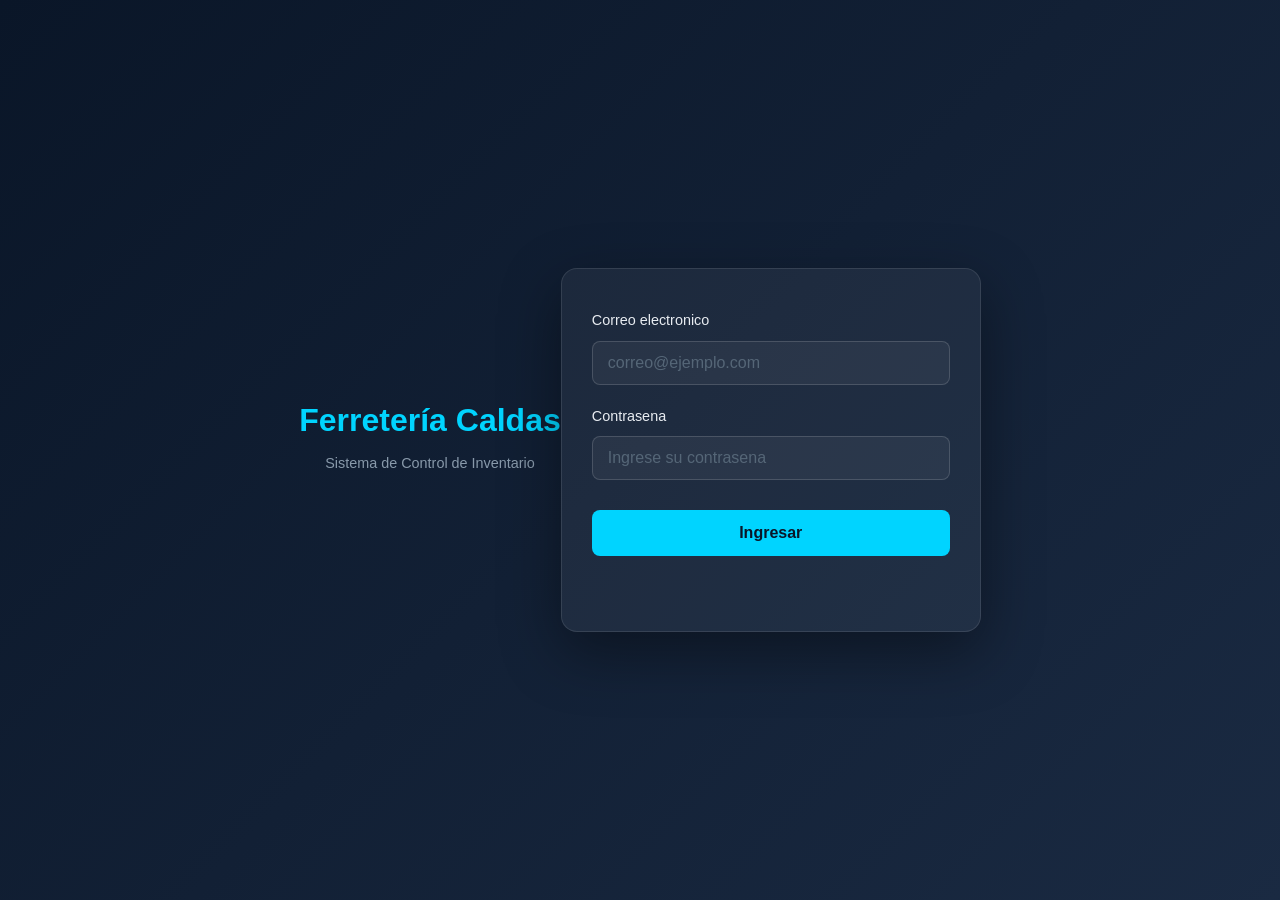
<file: index.html>
<!DOCTYPE html>
<html lang="es">
<head>
    <meta charset="UTF-8">
    <meta name="viewport" content="width=device-width, initial-scale=1.0">
    <!-- SEO Meta Tags -->
    <meta name="description" content="Sistema de Control de Inventario para Ferretería Caldas. Gestión eficiente de productos, ventas y stock.">
    <meta name="keywords" content="inventario, ferreteria, gestion de stock, sistema web, control de productos">
    <meta name="author" content="Tu Nombre">
    <meta name="robots" content="noindex, nofollow"> <!-- Para que no se indexe en buscadores por ser un sistema privado -->
    
    <title>Login | Sistema de Inventario - Ferretería Caldas</title>
    <link rel="stylesheet" href="css/styles.css">
</head>
<body class="login-body">

    <!-- Semantic HTML: Header -->
    <header>
        <h1 class="login-title">Ferretería Caldas</h1>
        <p class="login-subtitle">Sistema de Control de Inventario</p>
    </header>

    <!-- Semantic HTML: Main Content -->
    <main class="login-container">
        <section class="login-card">
            <!-- Form -->
            <form id="loginForm" class="login-form" aria-label="Formulario de inicio de sesión">
                <div class="form-group">
                    <label for="email">Correo electronico</label>
                    <!-- Accessibility: aria-required -->
                    <input type="email" id="email" name="email" placeholder="correo@ejemplo.com" required aria-required="true">
                </div>

                <div class="form-group">
                    <label for="password">Contrasena</label>
                    <input type="password" id="password" name="password" placeholder="Ingrese su contrasena" required aria-required="true">
                </div>

                <button type="submit" class="btn-login" aria-label="Ingresar al sistema">Ingresar</button>
            </form>

            <p id="loginError" class="login-error" aria-live="polite"></p>
        </section>
    </main>

    <script src="js/auth.js"></script>
</body>
</html>
</file>
<file: css/styles.css>
/* ===== GLOBAL RESET ===== */
* {
    margin: 0;
    padding: 0;
    box-sizing: border-box;
}

body {
    font-family: 'Segoe UI', 'Roboto', sans-serif;
    background-color: #0A1628;
    color: #FFFFFF;
    line-height: 1.6;
}

/* ===== LOGIN PAGE ===== */
.login-body {
    display: flex;
    justify-content: center;
    align-items: center;
    min-height: 100vh;
    background: linear-gradient(135deg, #0A1628 0%, #1a2a42 100%);
    padding: 20px;
}

.login-container {
    width: 100%;
    max-width: 420px;
}

.login-card {
    background: rgba(255, 255, 255, 0.05);
    border: 1px solid rgba(255, 255, 255, 0.1);
    border-radius: 16px;
    padding: 40px 30px;
    box-shadow: 0 20px 60px rgba(0, 0, 0, 0.4);
}

.login-title {
    color: #00D4FF;
    font-size: 2rem;
    text-align: center;
    margin-bottom: 5px;
}

.login-subtitle {
    color: #8899AA;
    text-align: center;
    font-size: 0.9rem;
    margin-bottom: 30px;
}

/* ===== FORM ELEMENTS ===== */
.form-group {
    margin-bottom: 20px;
}

.form-group label {
    display: block;
    color: #E8ECF1;
    font-size: 0.9rem;
    margin-bottom: 8px;
    font-weight: 500;
}

.form-group input {
    width: 100%;
    padding: 12px 15px;
    background: rgba(255, 255, 255, 0.05);
    border: 1px solid rgba(255, 255, 255, 0.15);
    border-radius: 8px;
    color: #FFFFFF;
    font-size: 1rem;
    transition: all 0.3s;
}

.form-group input:focus {
    outline: none;
    border-color: #00D4FF;
    background: rgba(0, 212, 255, 0.05);
    box-shadow: 0 0 0 3px rgba(0, 212, 255, 0.1);
}

.form-group input::placeholder {
    color: #556677;
}

/* ===== BUTTONS ===== */
.btn-login {
    width: 100%;
    padding: 14px;
    background: #00D4FF;
    color: #0A1628;
    border: none;
    border-radius: 8px;
    font-size: 1rem;
    font-weight: 700;
    cursor: pointer;
    transition: all 0.3s;
    margin-top: 10px;
}

.btn-login:hover {
    background: #00b8e0;
    transform: translateY(-2px);
    box-shadow: 0 8px 25px rgba(0, 212, 255, 0.3);
}

/* ===== ERROR MESSAGE ===== */
.login-error {
    color: #EF4444;
    text-align: center;
    font-size: 0.9rem;
    margin-top: 15px;
    min-height: 20px;
}

/* ===== TOAST NOTIFICATIONS ===== */
.toast-container {
    position: fixed;
    top: 20px;
    right: 20px;
    z-index: 9999;
    display: flex;
    flex-direction: column;
    gap: 10px;
}

.toast {
    min-width: 250px;
    padding: 15px 20px;
    border-radius: 8px;
    color: white;
    font-weight: 500;
    box-shadow: 0 4px 15px rgba(0,0,0,0.3);
    display: flex;
    justify-content: space-between;
    align-items: center;
    animation: slideIn 0.3s ease forwards;
}

.toast-success { background-color: #22C55E; }
.toast-error { background-color: #EF4444; }

@keyframes slideIn {
    from { transform: translateX(100%); opacity: 0; }
    to { transform: translateX(0); opacity: 1; }
}
</file>
<file: css/layout.css>
/* ===== HEADER ===== */
.header {
    background: rgba(255, 255, 255, 0.05);
    padding: 15px 30px;
    display: flex;
    justify-content: space-between;
    align-items: center;
    border-bottom: 1px solid rgba(255, 255, 255, 0.08);
    height: 70px;
    position: sticky;
    top: 0;
    z-index: 100;
}

.header-left h1 {
    color: #00D4FF;
    font-size: 1.5rem;
    font-weight: 700;
}

.header-right {
    display: flex;
    align-items: center;
    gap: 20px;
}

.user-name {
    color: #E8ECF1;
    font-size: 0.95rem;
}

.btn-logout {
    background: #EF4444;
    color: white;
    border: none;
    padding: 8px 18px;
    border-radius: 6px;
    cursor: pointer;
    font-size: 0.9rem;
    transition: all 0.3s;
}

.btn-logout:hover {
    background: #DC2626;
}

/* ===== MAIN CONTAINER ===== */
.main-container {
    display: flex;
    min-height: calc(100vh - 70px);
}

/* ===== SIDEBAR ===== */
.sidebar {
    width: 220px;
    background: rgba(255, 255, 255, 0.03);
    padding: 20px 0;
    border-right: 1px solid rgba(255, 255, 255, 0.05);
    flex-shrink: 0;
    transition: width 0.3s ease;
}

.sidebar ul {
    list-style: none;
    padding: 0;
    margin: 0;
}

.sidebar li {
    cursor: pointer;
    transition: all 0.3s;
    border-left: 3px solid transparent;
    color: #E8ECF1;
    font-size: 0.95rem;
}

.sidebar li:hover {
    background: rgba(0, 212, 255, 0.08);
    border-left-color: #00D4FF;
    color: white;
}

.sidebar li.active {
    background: rgba(0, 212, 255, 0.12);
    border-left-color: #00D4FF;
    color: #00D4FF;
    font-weight: 600;
}

.sidebar li a {
    color: inherit;
    text-decoration: none;
    display: block;
    width: 100%;
    padding: 12px 24px;
}

.sidebar li a:hover {
    color: white;
}

/* Nav text (full text visible on large screens) */
.nav-text {
    display: inline;
}

/* Nav short (letter, hidden on large screens) */
.nav-short {
    display: none;
}

/* ===== CONTENT ===== */
.content {
    flex: 1;
    padding: 30px;
    overflow-x: hidden;
}

/* ===== RESPONSIVE ===== */

/* Tablets (up to 1024px) */
@media (max-width: 1024px) {
    .sidebar {
        width: 180px;
    }

    .sidebar li a {
        padding: 10px 16px;
        font-size: 0.9rem;
    }

    .content {
        padding: 20px;
    }
}

/* Small tablets (up to 768px) */
@media (max-width: 768px) {
    .header {
        padding: 12px 15px;
        height: 60px;
    }

    .header-left h1 {
        font-size: 1.2rem;
    }

    .user-name {
        display: none;
    }

    .btn-logout {
        padding: 6px 12px;
        font-size: 0.8rem;
    }

    .sidebar {
        width: 60px;
    }

    .nav-text {
        display: none;
    }

    .nav-short {
        display: inline;
        font-size: 1.1rem;
        font-weight: 700;
    }

    .sidebar li a {
        padding: 14px 0;
        text-align: center;
        font-size: 1rem;
    }

    .content {
        padding: 15px;
    }
}

/* Phones (up to 480px) */
@media (max-width: 480px) {
    .header {
        padding: 10px 12px;
        height: 55px;
    }

    .header-left h1 {
        font-size: 1rem;
    }

    .btn-logout {
        padding: 5px 10px;
        font-size: 0.75rem;
    }

    .sidebar {
        width: 50px;
    }

    .sidebar li a {
        padding: 12px 0;
        font-size: 0.95rem;
    }

    .nav-short {
        font-size: 1rem;
    }

    .content {
        padding: 10px;
    }
}
</file>
<file: css/pages.css>
/* ===== DASHBOARD ===== */
.dashboard-content {
    max-width: 1200px;
    margin: 0 auto;
}

.content h2 {
    color: #FFFFFF;
    font-size: 1.8rem;
    margin-bottom: 5px;
}

.subtitle {
    color: #8899AA;
    margin-bottom: 25px;
    font-size: 1rem;
}

/* ===== SUMMARY CARDS ===== */
.cards-container {
    display: grid;
    grid-template-columns: repeat(4, 1fr);
    gap: 20px;
    margin-bottom: 30px;
}

.card {
    background: rgba(255, 255, 255, 0.05);
    border-radius: 12px;
    padding: 20px;
    border: 1px solid rgba(255, 255, 255, 0.08);
    transition: all 0.3s ease;
}

.card:hover {
    transform: translateY(-4px);
    box-shadow: 0 8px 30px rgba(0, 0, 0, 0.3);
    border-color: rgba(0, 212, 255, 0.2);
}

.card h3 {
    color: #8899AA;
    font-size: 0.85rem;
    font-weight: 500;
    margin-bottom: 5px;
}

.card .number {
    font-size: 2.5rem;
    font-weight: 700;
    color: #00D4FF;
    margin-bottom: 8px;
}

.card:nth-child(4) .number {
    color: #EF4444;
}

.badge {
    font-size: 0.75rem;
    padding: 3px 10px;
    border-radius: 20px;
    display: inline-block;
}

.badge-green {
    background: rgba(34, 197, 94, 0.15);
    color: #22C55E;
}

.badge-red {
    background: rgba(239, 68, 68, 0.15);
    color: #EF4444;
}

/* ===== BOTTOM SECTIONS ===== */
.dashboard-sections {
    display: grid;
    grid-template-columns: 1fr 1fr;
    gap: 25px;
}

.section {
    background: rgba(255, 255, 255, 0.05);
    border-radius: 12px;
    padding: 20px;
    border: 1px solid rgba(255, 255, 255, 0.08);
}

.section h3 {
    color: #E8ECF1;
    font-size: 1.05rem;
    margin-bottom: 15px;
}

.section ul {
    list-style: none;
    padding: 0;
    margin: 0;
}

.section li {
    display: flex;
    align-items: center;
    gap: 10px;
    padding: 10px 0;
    border-bottom: 1px solid rgba(255, 255, 255, 0.05);
    color: #E8ECF1;
    font-size: 0.95rem;
    flex-wrap: wrap;
}

.section li:last-child {
    border-bottom: none;
}

.dot {
    width: 10px;
    height: 10px;
    border-radius: 50%;
    display: inline-block;
    flex-shrink: 0;
}

.dot.red {
    background: #EF4444;
}

.btn-order {
    background: #FF6B35;
    color: white;
    border: none;
    padding: 4px 12px;
    border-radius: 4px;
    cursor: pointer;
    font-size: 0.75rem;
    margin-left: auto;
    transition: all 0.3s;
}

.btn-order:hover {
    background: #E55A2B;
}

.badge-sale {
    background: rgba(34, 197, 94, 0.15);
    color: #22C55E;
    padding: 2px 10px;
    border-radius: 4px;
    font-size: 0.75rem;
    font-weight: 600;
    flex-shrink: 0;
}

.badge-purchase {
    background: rgba(255, 107, 53, 0.15);
    color: #FF6B35;
    padding: 2px 10px;
    border-radius: 4px;
    font-size: 0.75rem;
    font-weight: 600;
    flex-shrink: 0;
}

.time {
    color: #8899AA;
    font-size: 0.75rem;
    margin-left: auto;
    flex-shrink: 0;
}

/* ===== RESPONSIVE ===== */
@media (max-width: 1024px) {
    .cards-container {
        grid-template-columns: repeat(2, 1fr);
    }

    .dashboard-sections {
        grid-template-columns: 1fr;
    }
}

@media (max-width: 768px) {
    .cards-container {
        grid-template-columns: 1fr;
        gap: 15px;
    }

    .card .number {
        font-size: 2rem;
    }

    .section li {
        font-size: 0.9rem;
    }

    .btn-order {
        margin-left: 0;
        margin-top: 5px;
    }

    .time {
        margin-left: 0;
        width: 100%;
        margin-top: 5px;
    }
}

@media (max-width: 480px) {
    .content h2 {
        font-size: 1.3rem;
    }

    .card .number {
        font-size: 1.8rem;
    }
}
/* ===== PAGE HEADER ===== */
.page-header {
    display: flex;
    justify-content: space-between;
    align-items: center;
    margin-bottom: 25px;
    flex-wrap: wrap;
    gap: 15px;
}

.page-header h2 {
    color: #FFFFFF;
    font-size: 1.8rem;
    margin-bottom: 5px;
}

/* ===== SEARCH BAR ===== */
.search-bar {
    margin-bottom: 20px;
}

.search-bar input {
    width: 100%;
    padding: 12px 15px;
    background: rgba(255, 255, 255, 0.05);
    border: 1px solid rgba(255, 255, 255, 0.15);
    border-radius: 8px;
    color: #FFFFFF;
    font-size: 1rem;
    transition: all 0.3s;
}

.search-bar input:focus {
    outline: none;
    border-color: #00D4FF;
    background: rgba(0, 212, 255, 0.05);
    box-shadow: 0 0 0 3px rgba(0, 212, 255, 0.1);
}

.search-bar input::placeholder {
    color: #556677;
}

/* ===== TABLES ===== */
.table-container {
    background: rgba(255, 255, 255, 0.05);
    border-radius: 12px;
    padding: 20px;
    border: 1px solid rgba(255, 255, 255, 0.08);
    overflow-x: auto;
}

.product-table {
    width: 100%;
    border-collapse: collapse;
    color: #E8ECF1;
}

.product-table thead th {
    text-align: left;
    padding: 12px 15px;
    border-bottom: 2px solid rgba(255, 255, 255, 0.1);
    color: #8899AA;
    font-weight: 600;
    font-size: 0.85rem;
    text-transform: uppercase;
}

.product-table tbody td {
    padding: 12px 15px;
    border-bottom: 1px solid rgba(255, 255, 255, 0.05);
}

.product-table tbody tr:hover {
    background: rgba(255, 255, 255, 0.03);
}

.low-stock {
    color: #EF4444;
    font-weight: 600;
}

/* ===== ACTION BUTTONS ===== */
.btn-action {
    background: transparent;
    border: none;
    cursor: pointer;
    font-size: 0.85rem;
    padding: 6px 10px;
    border-radius: 4px;
    transition: all 0.3s;
    color: #E8ECF1;
    margin-right: 5px;
}

.btn-action.edit:hover {
    background: rgba(0, 212, 255, 0.15);
    color: #00D4FF;
}

.btn-action.delete:hover {
    background: rgba(239, 68, 68, 0.15);
    color: #EF4444;
}

/* ===== PRIMARY BUTTON ===== */
.btn-add {
    background: #00D4FF;
    color: #0A1628;
    border: none;
    padding: 10px 20px;
    border-radius: 8px;
    font-weight: 600;
    cursor: pointer;
    transition: all 0.3s;
    font-size: 0.95rem;
}

.btn-add:hover {
    transform: translateY(-2px);
    box-shadow: 0 4px 15px rgba(0, 212, 255, 0.3);
}

/* ===== EMPTY MESSAGE ===== */
.empty-message {
    text-align: center;
    color: #8899AA;
    padding: 30px;
    font-size: 1rem;
}

/* ===== MODAL ===== */
.modal-overlay {
    position: fixed;
    top: 0;
    left: 0;
    width: 100%;
    height: 100%;
    background: rgba(0, 0, 0, 0.7);
    display: flex;
    justify-content: center;
    align-items: center;
    z-index: 1000;
    padding: 20px;
}

.modal {
    background: #0F1E33;
    border: 1px solid rgba(255, 255, 255, 0.1);
    border-radius: 12px;
    width: 100%;
    max-width: 500px;
    max-height: 90vh;
    overflow-y: auto;
    box-shadow: 0 20px 60px rgba(0, 0, 0, 0.5);
}

.modal-small {
    max-width: 400px;
}

.modal-header {
    display: flex;
    justify-content: space-between;
    align-items: center;
    padding: 20px 25px;
    border-bottom: 1px solid rgba(255, 255, 255, 0.08);
}

.modal-header h3 {
    color: #FFFFFF;
    font-size: 1.2rem;
}

.modal-close {
    background: transparent;
    border: none;
    color: #8899AA;
    font-size: 1.2rem;
    cursor: pointer;
    padding: 5px 10px;
    border-radius: 4px;
    transition: all 0.3s;
}

.modal-close:hover {
    background: rgba(239, 68, 68, 0.15);
    color: #EF4444;
}

.modal-body {
    padding: 25px;
}

.modal-body p {
    color: #E8ECF1;
    margin-bottom: 10px;
}

.delete-warning {
    color: #EF4444 !important;
    font-size: 0.9rem;
}

.modal-footer {
    display: flex;
    justify-content: flex-end;
    gap: 10px;
    padding-top: 20px;
    margin-top: 10px;
    border-top: 1px solid rgba(255, 255, 255, 0.08);
}

/* ===== FORM ROWS ===== */
.form-row {
    display: grid;
    grid-template-columns: 1fr 1fr;
    gap: 15px;
}

/* ===== BUTTONS IN MODAL ===== */
.btn-cancel {
    background: transparent;
    color: #E8ECF1;
    border: 1px solid rgba(255, 255, 255, 0.2);
    padding: 10px 20px;
    border-radius: 8px;
    font-weight: 600;
    cursor: pointer;
    transition: all 0.3s;
    font-size: 0.95rem;
}

.btn-cancel:hover {
    background: rgba(255, 255, 255, 0.05);
    border-color: rgba(255, 255, 255, 0.3);
}

.btn-save {
    background: #00D4FF;
    color: #0A1628;
    border: none;
    padding: 10px 20px;
    border-radius: 8px;
    font-weight: 600;
    cursor: pointer;
    transition: all 0.3s;
    font-size: 0.95rem;
}

.btn-save:hover {
    background: #00b8e0;
    transform: translateY(-1px);
}

.btn-delete {
    background: #EF4444;
    color: white;
    border: none;
    padding: 10px 20px;
    border-radius: 8px;
    font-weight: 600;
    cursor: pointer;
    transition: all 0.3s;
    font-size: 0.95rem;
}

.btn-delete:hover {
    background: #DC2626;
    transform: translateY(-1px);
}

/* ===== RESPONSIVE ===== */
@media (max-width: 768px) {
    .page-header {
        flex-direction: column;
        align-items: flex-start;
    }

    .btn-add {
        width: 100%;
    }

    .form-row {
        grid-template-columns: 1fr;
    }

    .modal {
        max-width: 100%;
    }
}

/* ===== FORM HINT ===== */
.form-hint {
    display: block;
    color: #8899AA;
    font-size: 0.8rem;
    margin-top: 5px;
}

/* ===== ROLE AND STATUS BADGES ===== */
.role-admin {
    background: rgba(0, 212, 255, 0.15);
    color: #00D4FF;
    padding: 4px 12px;
    border-radius: 4px;
    font-size: 0.8rem;
    font-weight: 600;
    display: inline-block;
}

.role-seller {
    background: rgba(34, 197, 94, 0.15);
    color: #22C55E;
    padding: 4px 12px;
    border-radius: 4px;
    font-size: 0.8rem;
    font-weight: 600;
    display: inline-block;
}

.status-active {
    background: rgba(34, 197, 94, 0.15);
    color: #22C55E;
    padding: 4px 12px;
    border-radius: 4px;
    font-size: 0.8rem;
    font-weight: 600;
    display: inline-block;
}

.status-inactive {
    background: rgba(239, 68, 68, 0.15);
    color: #EF4444;
    padding: 4px 12px;
    border-radius: 4px;
    font-size: 0.8rem;
    font-weight: 600;
    display: inline-block;
}

/* ===== REPORTS GRID ===== */
.reports-grid {
    display: grid;
    grid-template-columns: 1fr 1fr;
    gap: 25px;
    margin-bottom: 25px;
}

.report-card {
    background: rgba(255, 255, 255, 0.05);
    border-radius: 12px;
    padding: 20px;
    border: 1px solid rgba(255, 255, 255, 0.08);
}

.report-card-full {
    margin-bottom: 30px;
}

.report-card h3 {
    color: #E8ECF1;
    font-size: 1.05rem;
    margin-bottom: 15px;
}

.report-card ul {
    list-style: none;
    padding: 0;
    margin: 0;
}

.report-card ul li {
    display: flex;
    justify-content: space-between;
    align-items: center;
    padding: 10px 0;
    border-bottom: 1px solid rgba(255, 255, 255, 0.05);
    color: #E8ECF1;
    font-size: 0.95rem;
}

.report-card ul li:last-child {
    border-bottom: none;
}

.report-card ul li strong {
    color: #00D4FF;
    font-size: 1.1rem;
}

/* ===== CATEGORY CHART ===== */
.category-chart {
    display: flex;
    flex-direction: column;
    gap: 12px;
}

.chart-bar-container {
    display: flex;
    flex-direction: column;
    gap: 5px;
}

.chart-label {
    display: flex;
    justify-content: space-between;
    color: #E8ECF1;
    font-size: 0.85rem;
}

.chart-bar {
    background: rgba(255, 255, 255, 0.05);
    border-radius: 20px;
    height: 20px;
    overflow: hidden;
}

.chart-bar-fill {
    height: 100%;
    background: linear-gradient(90deg, #00D4FF, #22C55E);
    border-radius: 20px;
    transition: width 0.5s ease;
}

/* ===== RESPONSIVE ===== */
@media (max-width: 1024px) {
    .reports-grid {
        grid-template-columns: 1fr;
    }
}

@media (max-width: 768px) {
    .reports-grid {
        gap: 15px;
    }

    .report-card {
        padding: 15px;
    }

    .report-card h3 {
        font-size: 0.95rem;
    }

    .report-card ul li {
        font-size: 0.85rem;
    }
}
</file>
